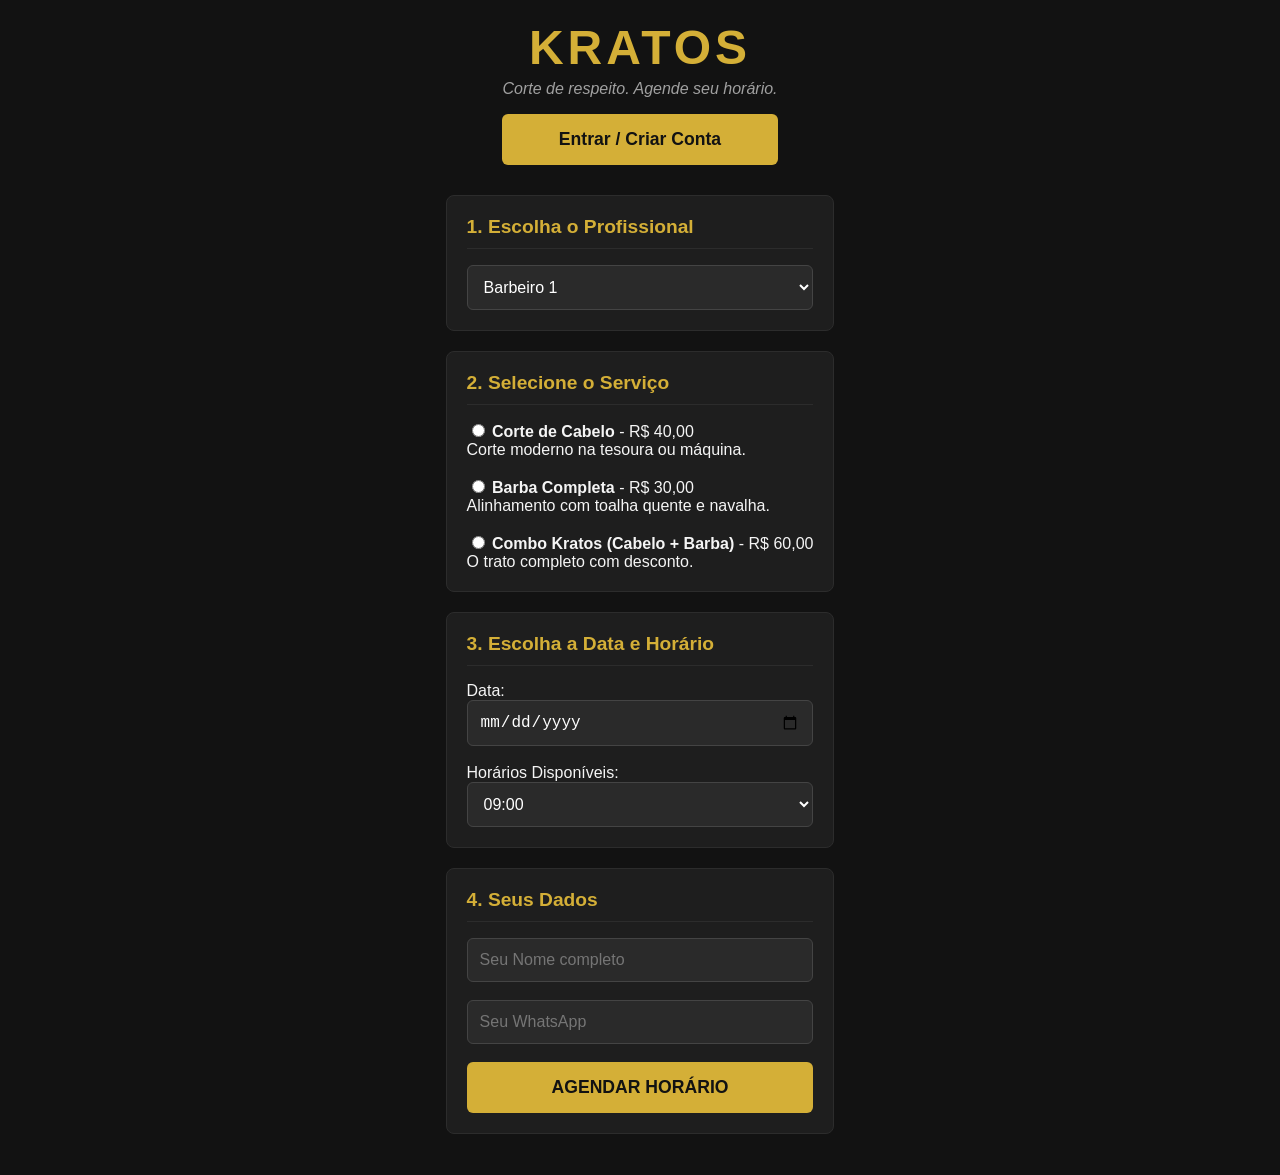
<file: cliente/index.html>
<!DOCTYPE html>
<html lang="pt-BR">
<head>
    <meta charset="UTF-8">
    <meta name="viewport" content="width=device-width, initial-scale=1.0">
    <title>Kratos - Agendamento de Barbearia</title>
    <link rel="stylesheet" href="style.css">
</head>

<body>

    <header>
        <h1>KRATOS</h1>
        <p>Corte de respeito. Agende seu horário.</p>
        <button>Entrar / Criar Conta</button>
    </header>

    <main>
       <section>
            <h2>1. Escolha o Profissional</h2>
            <select>
                <option value="barbeiro1">Barbeiro 1</option>
                <option value="barbeiro2">Barbeiro 2</option>
                <option value="barbeiro3">Barbeiro 3</option>
                <option value="barbeiro4">Barbeiro 4</option>
            </select>
        </section>

        <section>
            <h2>2. Selecione o Serviço</h2>
            <div>
                <input type="radio" id="corte" name="servico" value="corte">
                <label for="corte">
                    <strong>Corte de Cabelo</strong> - R$ 40,00 <br>
                    <span>Corte moderno na tesoura ou máquina.</span>
                </label>
            </div>
            <br>
            <div>
                <input type="radio" id="barba" name="servico" value="barba">
                <label for="barba">
                    <strong>Barba Completa</strong> - R$ 30,00 <br>
                    <span>Alinhamento com toalha quente e navalha.</span>
                </label>
            </div>
            <br>
            <div>
                <input type="radio" id="combo" name="servico" value="combo">
                <label for="combo">
                    <strong>Combo Kratos (Cabelo + Barba)</strong> - R$ 60,00 <br>
                    <span>O trato completo com desconto.</span>
                </label>
            </div>
        </section>

        <section>
            <h2>3. Escolha a Data e Horário</h2>
            <label for="data">Data:</label>
            <input type="date" id="data">
            <br><br>
            <label for="hora">Horários Disponíveis:</label>
            <select id="hora">
                <option value="09:00">09:00</option>
                <option value="10:00">10:00</option>
                <option value="11:00">11:00</option>
                <option value="14:00">14:00</option>
                <option value="15:00">15:00</option>
            </select>
        </section>

        <section>
            <h2>4. Seus Dados</h2>
            <input type="text" placeholder="Seu Nome completo">
            <br><br>
            <input type="tel" placeholder="Seu WhatsApp">
            <br><br>
            <button type="submit">AGENDAR HORÁRIO</button>
        </section>
    </main>

<script src="script.js"></script>

</body>
</html>
</file>
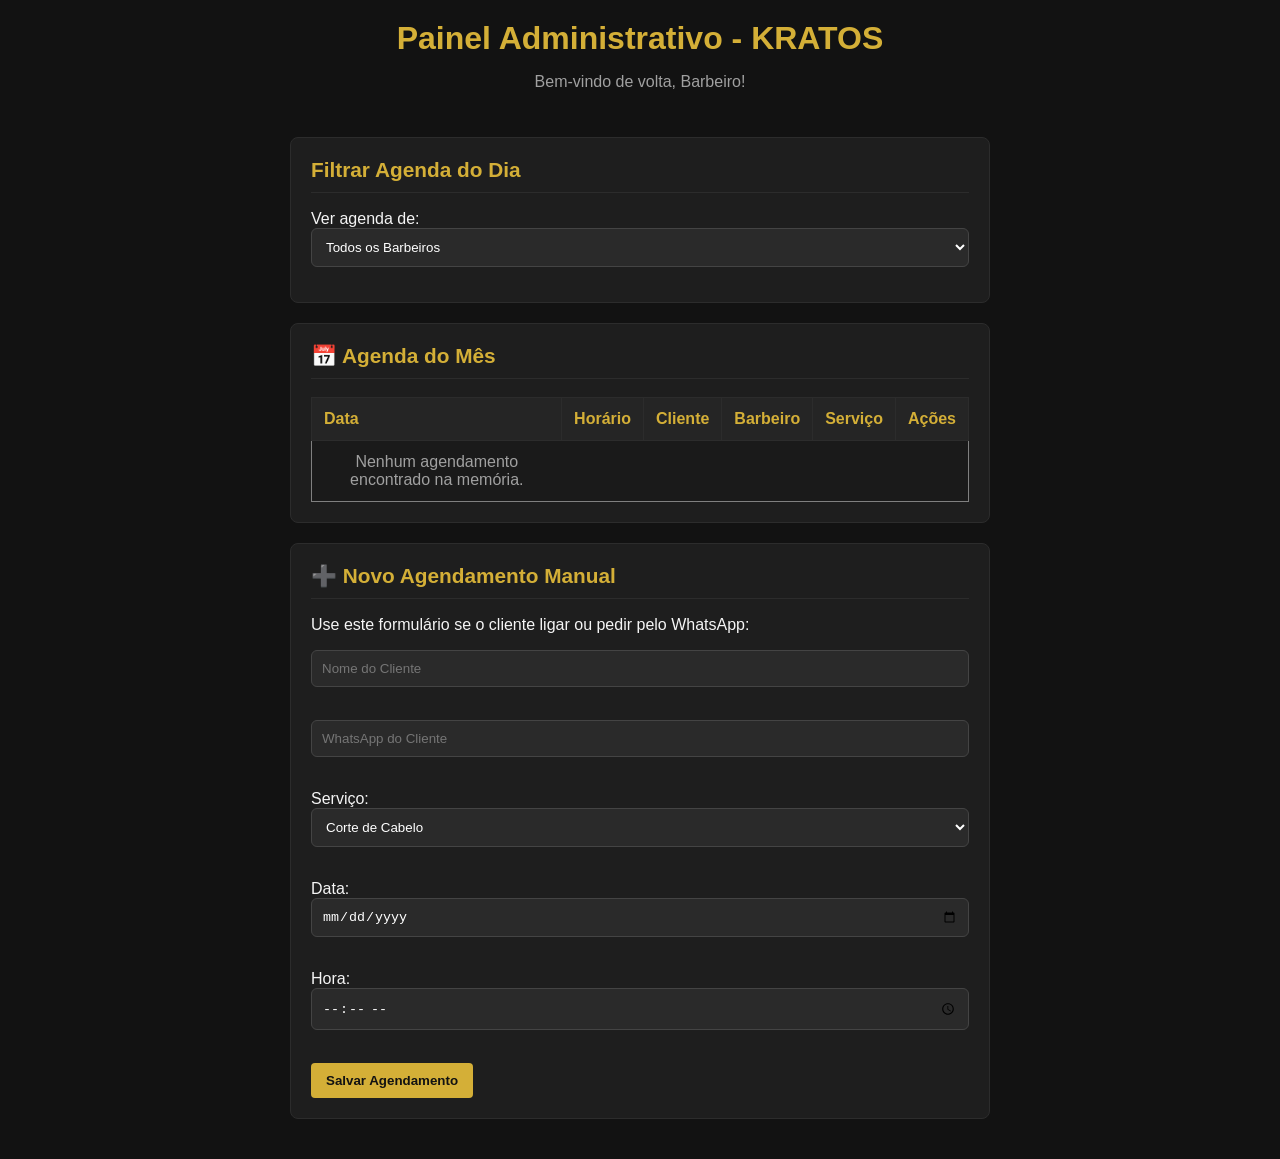
<file: profissional/index.html>
<!DOCTYPE html>
<html lang="pt-BR">
<head>
    <meta charset="UTF-8">
    <meta name="viewport" content="width=device-width, initial-scale=1.0">
    <title>Kratos - Painel Profissional</title>
    <link rel="stylesheet" href="style.css">
</head>
<body>

    <header>
        <h1>Painel Administrativo - KRATOS</h1>
        <p>Bem-vindo de volta, Barbeiro!</p>
    </header>

    <main>
        <section>
            <h2>Filtrar Agenda do Dia</h2>
            <label for="filtro-barbeiro">Ver agenda de:</label>
            <select id="filtro-barbeiro">
                <option value="todos">Todos os Barbeiros</option>
                <option value="barbeiro1">Barbeiro 1</option>
                <option value="barbeiro2">Barbeiro 2</option>
                <option value="barbeiro3">Barbeiro 3</option>
                <option value="barbeiro4">Barbeiro 4</option>
            </select>
        </section>

        <section>
            <h2>📅 Agenda do Mês</h2>
            <table border="1" cellpadding="10" style="border-collapse: collapse; width: 100%;">
                <thead>
                    <tr>
                        <th>Data</th>
                        <th>Horário</th>
                        <th>Cliente</th>
                        <th>Barbeiro</th>
                        <th>Serviço</th>
                        <th>Ações</th>
                    </tr>
                </thead>
                <tbody id="tabela-agendamentos">
                    </tbody>
            </table>
        </section>

        <section>
            <h2>➕ Novo Agendamento Manual</h2>
            <p>Use este formulário se o cliente ligar ou pedir pelo WhatsApp:</p>
            <form>
                <input type="text" placeholder="Nome do Cliente" required><br><br>
                <input type="tel" placeholder="WhatsApp do Cliente"><br><br>
                
                <label>Serviço:</label>
                <select>
                    <option value="corte">Corte de Cabelo</option>
                    <option value="barba">Barba Completa</option>
                    <option value="combo">Combo Kratos</option>
                </select><br><br>

                <label>Data:</label>
                <input type="date">
                <br><br>
                <label>Hora:</label>
                <input type="time"><br><br>

                <button type="submit">Salvar Agendamento</button>
            </form>
        </section>
    </main>

    <script src="script.js"></script>
</body>
</html>
</file>
<file: cliente/style.css>
/* Configurações Gerais da Página */
body {
    background-color: #121212; /* Fundo preto/cinza escuro */
    color: #F5F5F5;            /* Texto claro */
    font-family: 'Segoe UI', Tahoma, Geneva, Verdana, sans-serif;
    margin: 0;
    padding: 20px;
    display: flex;
    flex-direction: column;
    align-items: center;
}

/* Estilo do Cabeçalho */
header {
    text-align: center;
    margin-bottom: 30px;
}

header h1 {
    color: #D4AF37; /* Dourado Kratos */
    font-size: 3rem;
    margin: 0;
    letter-spacing: 4px;
}

header p {
    color: #A0A0A0;
    font-style: italic;
    margin-top: 5px;
}

/* Estilo das Seções (Blocos da Tela) */
section {
    background-color: #1E1E1E; /* Cinza um pouco mais claro que o fundo */
    border: 1px solid #2C2C2C;
    border-radius: 8px;
    padding: 20px;
    margin-bottom: 20px;
    width: 100%;
    max-width: 400px; /* Mantém o tamanho perfeito para telemóveis */
    box-sizing: border-box;
}

section h2 {
    color: #D4AF37;
    font-size: 1.2rem;
    margin-top: 0;
    border-bottom: 1px solid #2C2C2C;
    padding-bottom: 10px;
}

/* Ajustes de Inputs e Seletores */
select, input[type="date"], input[type="text"], input[type="tel"] {
    width: 100%;
    padding: 12px;
    background-color: #2A2A2A;
    border: 1px solid #444;
    border-radius: 6px;
    color: #FFF;
    font-size: 1rem;
    box-sizing: border-box;
}

/* Estilo para as opções de Serviço (Cards de Seleção) */
.servico-option {
    background-color: #252525;
    padding: 15px;
    border-radius: 6px;
    margin-bottom: 12px;
    display: flex;
    align-items: flex-start;
    cursor: pointer;
    border: 1px solid transparent;
}

.servico-option:hover {
    border-color: #D4AF37;
}

/* Botões */
button {
    width: 100%;
    padding: 15px;
    background-color: #D4AF37;
    color: #121212;
    border: none;
    border-radius: 6px;
    font-weight: bold;
    font-size: 1.1rem;
    cursor: pointer;
    transition: background 0.3s;
}

button:hover {
    background-color: #AA8B2C;
}
</file>
<file: profissional/style.css>
/* Configurações Gerais */
body {
    background-color: #121212;
    color: #F5F5F5;
    font-family: 'Segoe UI', Tahoma, Geneva, Verdana, sans-serif;
    margin: 0;
    padding: 20px;
    display: flex;
    flex-direction: column;
    align-items: center;
}

header {
    text-align: center;
    margin-bottom: 30px;
}

header h1 {
    color: #D4AF37; /* Dourado */
    margin: 0;
}

header p {
    color: #A0A0A0;
}

/* Blocos de conteúdo */
section {
    background-color: #1E1E1E;
    border: 1px solid #2C2C2C;
    border-radius: 8px;
    padding: 20px;
    margin-bottom: 20px;
    width: 100%;
    max-width: 700px; /* Um pouco mais largo para caber a tabela */
    box-sizing: border-box;
}

section h2 {
    color: #D4AF37;
    font-size: 1.3rem;
    margin-top: 0;
    border-bottom: 1px solid #2C2C2C;
    padding-bottom: 10px;
}

/* Inputs, Selects e Formulários */
select, input {
    width: 100%;
    padding: 10px;
    background-color: #2A2A2A;
    border: 1px solid #444;
    border-radius: 6px;
    color: #FFF;
    margin-bottom: 15px;
    box-sizing: border-box;
}

/* Customização da Tabela de Horários */
table {
    width: 100%;
    border-collapse: collapse;
    margin-top: 15px;
    background-color: #1A1A1A;
}

th, td {
    border: 1px solid #2C2C2C;
    padding: 12px;
    text-align: left;
}

th {
    background-color: #252525;
    color: #D4AF37;
}

tr:hover {
    background-color: #222;
}

/* Botões do Painel */
button {
    padding: 10px 15px;
    background-color: #D4AF37;
    color: #121212;
    border: none;
    border-radius: 4px;
    font-weight: bold;
    cursor: pointer;
    margin-right: 5px;
}

button:hover {
    background-color: #AA8B2C;
}

/* Botão secundário para ações da tabela */
/* Container que segura os botões dentro da célula da tabela */
td:last-child {
    display: flex;       /* Força os botões a ficarem lado a lado (horizontal) */
    gap: 10px;           /* Cria um espaço perfeito de 10px entre eles */
    justify-content: flex-start; /* Alinha os botões no começo da célula */
    border: none;        /* Garante que não quebre as bordas internas */
}

/* Estilo individual dos botões de ação */
td button {
    padding: 6px 12px;
    font-size: 0.85rem;
    border-radius: 4px;
    font-weight: bold;
    cursor: pointer;
    transition: background 0.2s;
    margin: 0;           /* Zera as margens antigas */
    white-space: nowrap; /* Garante que o texto do botão não quebre em duas linhas */
}

/* Cor do botão Concluir (Verde) */
.btn-concluir {
    background-color: #2e7d32;
    color: white;
}

.btn-concluir:hover {
    background-color: #1b5e20;
}

/* Cor do botão Cancelar (Vermelho) */
.btn-cancelar {
    background-color: #c62828;
    color: white;
}

.btn-cancelar:hover {
    background-color: #b71c1c;
}

/* Cor do botão Concluir (Verde) */
.btn-concluir {
    background-color: #2e7d32;
    color: white;
}

.btn-concluir:hover {
    background-color: #1b5e20;
}

/* Cor do botão Cancelar (Vermelho) */
.btn-cancelar {
    background-color: #c62828;
    color: white;
}

.btn-cancelar:hover {
    background-color: #b71c1c;
}
</file>
